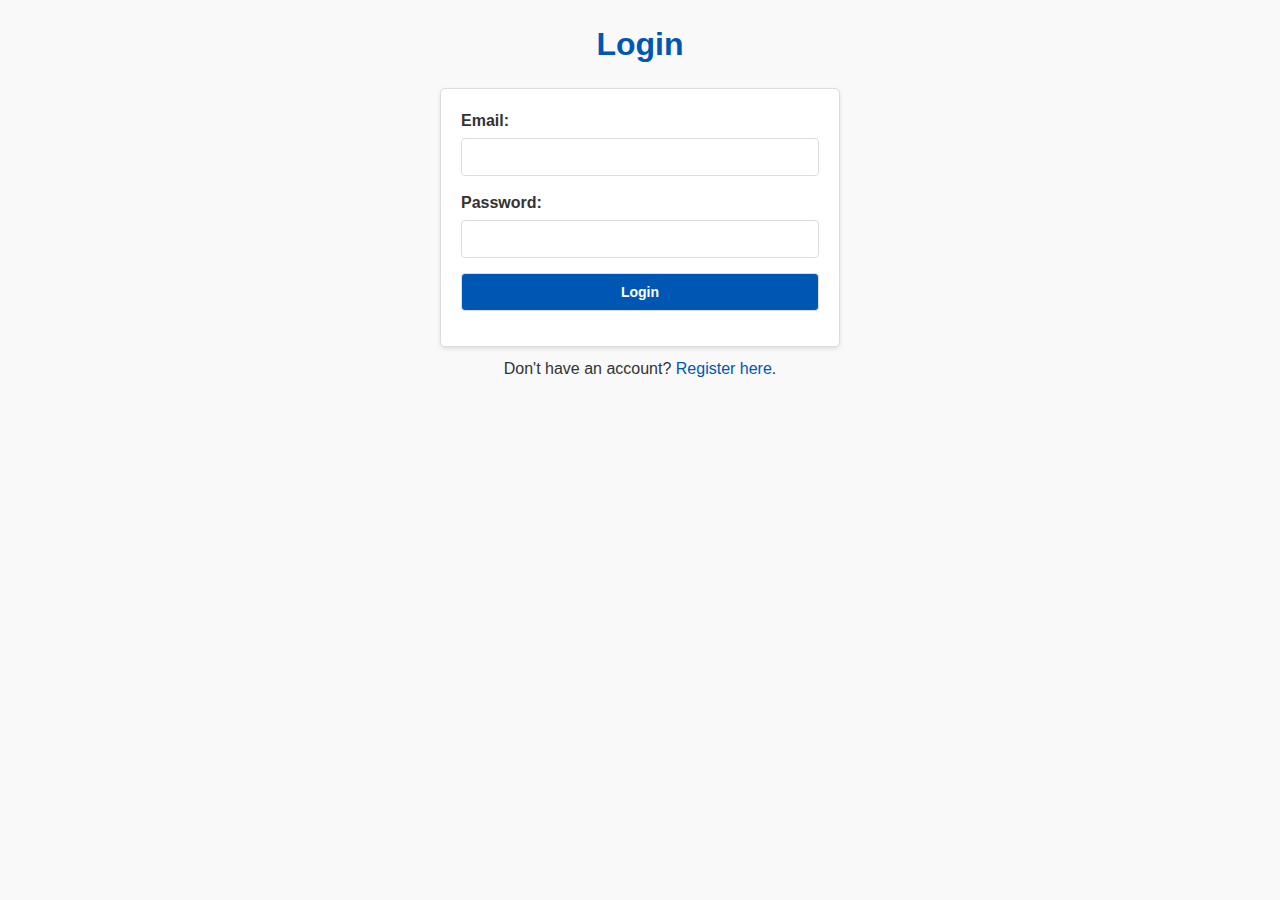
<file: Frontend/Pages/Login.html>
<!DOCTYPE html>
<html lang="en">
<head>
    <meta charset="UTF-8">
    <meta name="viewport" content="width=device-width, initial-scale=1.0">
    <link rel="stylesheet" href="../style.css">
    <title>Login - Simplified BlaBlaCar</title>
</head>
<body>
    <h1>Login</h1>
    <form action="/api/User/login" method="POST">
        <label for="email">Email:</label>
        <input type="email" id="email" name="email" required>
        <br>
        <label for="password">Password:</label>
        <input type="password" id="password" name="password" required>
        <br>
        <button type="submit">Login</button>
    </form>
    <p>Don't have an account? <a href="Register.html">Register here</a>.</p>
</body>
</html>
</file>
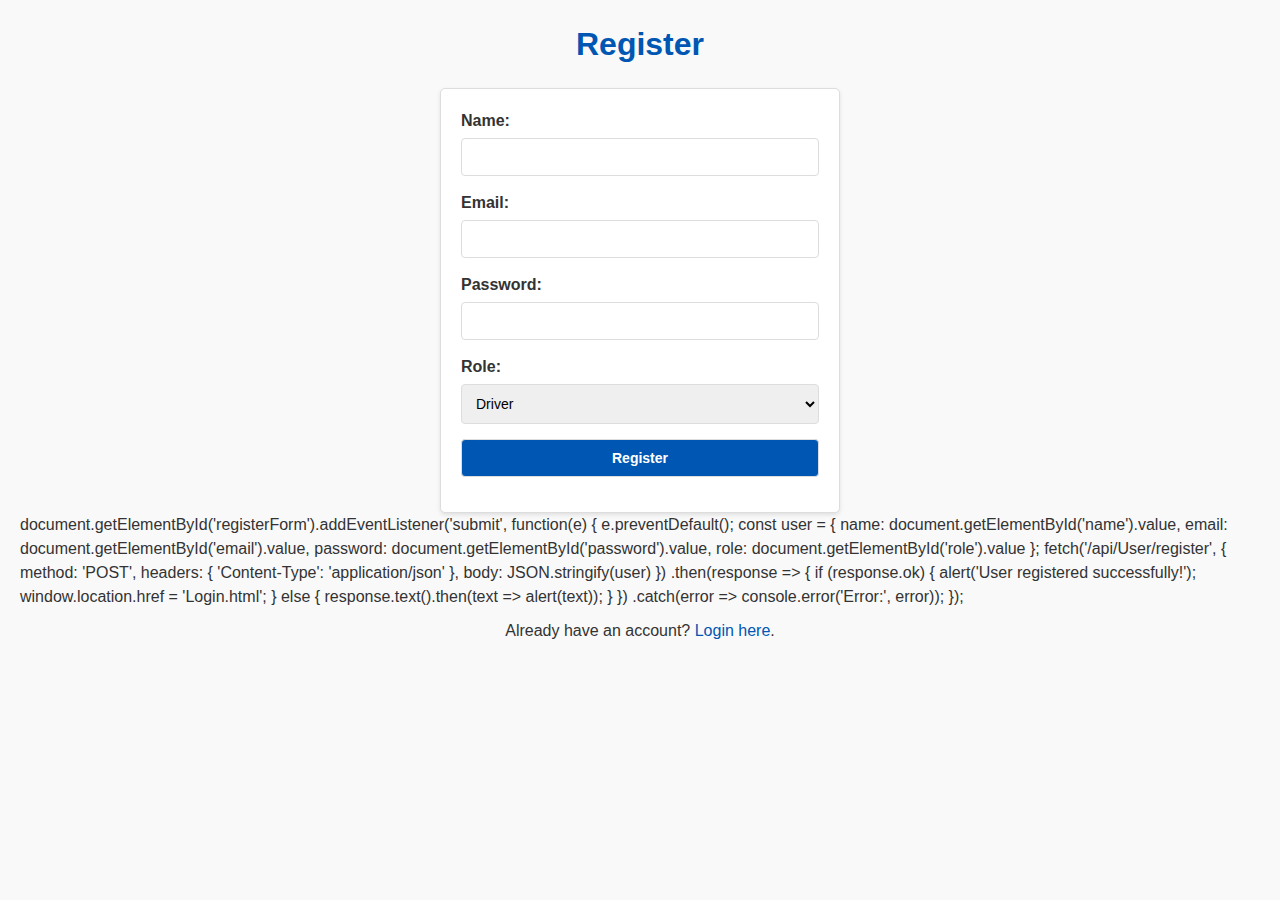
<file: Frontend/Pages/Register.html>
<!DOCTYPE html>
<html lang="en">
<head>
    <meta charset="UTF-8">
    <meta name="viewport" content="width=device-width, initial-scale=1.0">
    <link rel="stylesheet" href="../style.css">
    <title>Register - Simplified BlaBlaCar</title>
</head>
<body>
    <h1>Register</h1>
    <form action="/api/User/register" method="POST">
        <label for="name">Name:</label>
        <input type="text" id="name" name="name" required>
        <br>
        <label for="email">Email:</label>
        <input type="email" id="email" name="email" required>
        <br>
        <label for="password">Password:</label>
        <input type="password" id="password" name="password" required>
        <br>
        <label for="role">Role:</label>
        <select id="role" name="role" required>
            <option value="Driver">Driver</option>
            <option value="Passenger">Passenger</option>
        </select>
        <br>
        <button type="submit">Register</button>
    </form>
    document.getElementById('registerForm').addEventListener('submit', function(e) {
    e.preventDefault();

    const user = {
        name: document.getElementById('name').value,
        email: document.getElementById('email').value,
        password: document.getElementById('password').value,
        role: document.getElementById('role').value
    };

    fetch('/api/User/register', {
        method: 'POST',
        headers: {
            'Content-Type': 'application/json'
        },
        body: JSON.stringify(user)
    })
    .then(response => {
        if (response.ok) {
            alert('User registered successfully!');
            window.location.href = 'Login.html';
        } else {
            response.text().then(text => alert(text));
        }
    })
    .catch(error => console.error('Error:', error));
});
    <p>Already have an account? <a href="Login.html">Login here</a>.</p>
    
</body>
</html>
</file>
<file: Frontend/style.css>
/* General Reset */
body, h1, p, a, form, input, select, button {
    margin: 0;
    padding: 0;
    font-family: Arial, sans-serif;
    box-sizing: border-box;
}

/* Body Styling */
body {
    background-color: #f9f9f9;
    color: #333;
    font-size: 16px;
    line-height: 1.5;
    padding: 20px;
}

/* Header Styling */
h1 {
    text-align: center;
    margin-bottom: 20px;
    color: #0056b3;
}

/* Links */
a {
    color: #0056b3;
    text-decoration: none;
}

a:hover {
    text-decoration: underline;
}

/* Form Styling */
form {
    max-width: 400px;
    margin: 0 auto;
    padding: 20px;
    background: #fff;
    border: 1px solid #ddd;
    border-radius: 5px;
    box-shadow: 0 2px 4px rgba(0, 0, 0, 0.1);
}

label {
    display: block;
    margin-bottom: 5px;
    font-weight: bold;
}

input, select, button {
    width: 100%;
    margin-bottom: 15px;
    padding: 10px;
    font-size: 14px;
    border: 1px solid #ddd;
    border-radius: 4px;
}

button {
    background-color: #0056b3;
    color: #fff;
    font-weight: bold;
    cursor: pointer;
    transition: background-color 0.3s ease;
}

button:hover {
    background-color: #003d80;
}

/* Navigation */
nav {
    text-align: center;
    margin-bottom: 20px;
}

nav a {
    margin: 0 10px;
    font-weight: bold;
}

/* Page Container */
p {
    text-align: center;
    margin-top: 10px;
}
</file>
